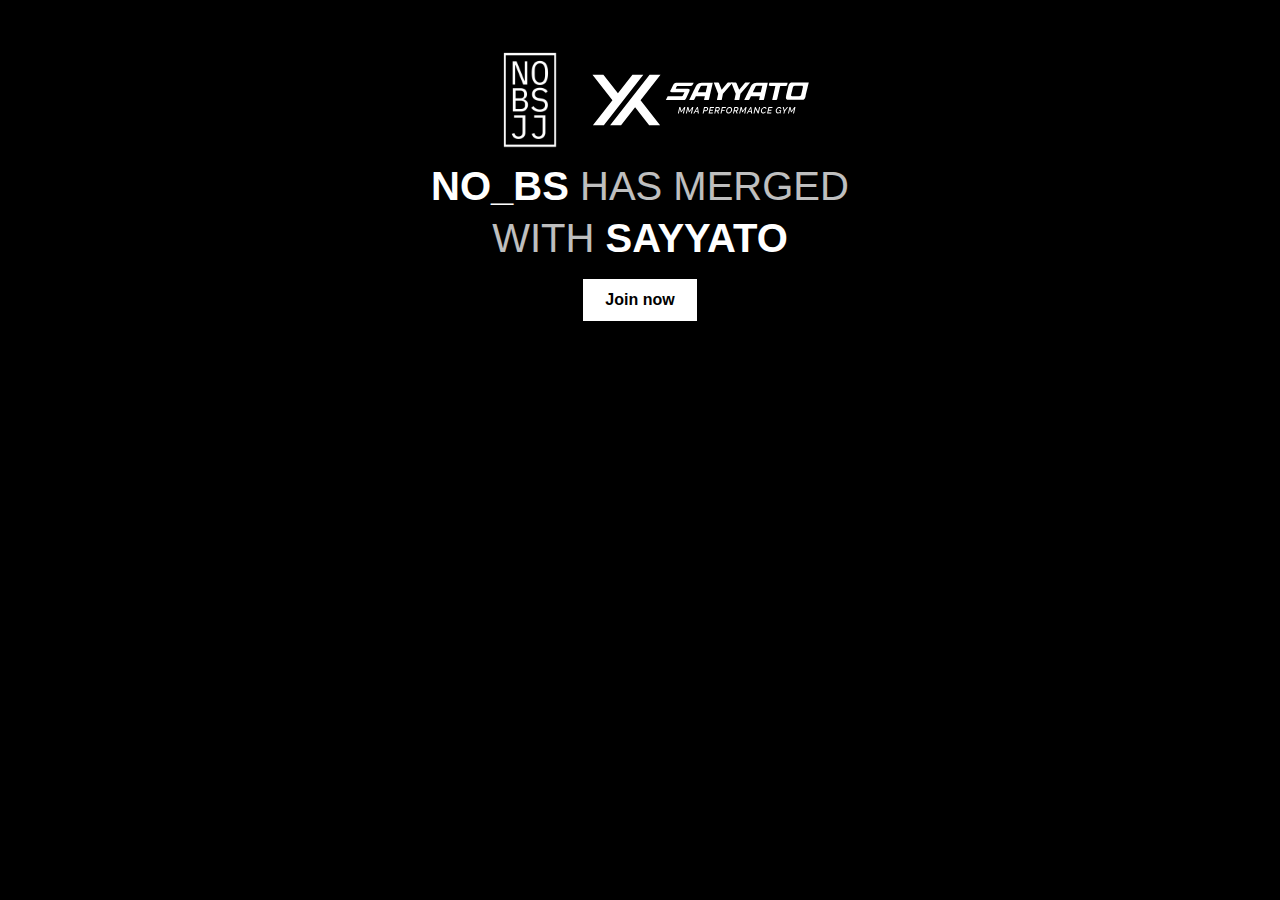
<file: index.html>
<!DOCTYPE html>
<html lang='en'>
<head>
    <meta charset='UTF-8'>
    <meta name='viewport' content='width=device-width, initial-scale=1.0'>
    <title>no_bs x sayyato</title>
    <link rel='apple-touch-icon' sizes='180x180' href='res/favicon/apple-touch-icon.png'>
    <link rel='icon' type='image/png' sizes='32x32' href='res/favicon/favicon-32x32.png'>
    <link rel='icon' type='image/png' sizes='16x16' href='res/favicon/favicon-16x16.png'>
    <link rel='manifest' href='res/favicon/site.webmanifest'>
    <link rel='preconnect' href='https://fonts.googleapis.com'>
    <link rel='preconnect' href='https://fonts.gstatic.com' crossorigin>
    <link href='https://fonts.googleapis.com/css2?family=IBM+Plex+Mono:wght@400;500;600&display=swap' rel='stylesheet'>
    <link rel='stylesheet' href='styles.css'>
    <style>
        body {
            margin: 0;
        }
        .merge-hero {
            gap: var(--spacing-lg);
            padding-block: var(--spacing-xl);
        }
        .merge-logos {
            display: flex;
            gap: var(--spacing-lg);
            align-items: center;
            justify-content: center;
        }
        .merge-logo {
            height: 120px;
            width: auto;
            max-width: 220px;
        }

        .merge-text {
            /* font-size: clamp(0.5rem, 3.5vw, 5rem); */
            font-size: 40px;
            line-height: 1.3;
            max-width: 780px;
            text-transform: uppercase;
        }
        .merge-text-brand {
            font-weight: 600;
        }
        .merge-text-phrase {
            opacity: 0.75;
        }
        .merge-link {
            margin-top: var(--spacing-md);
            background: white;
            color: black;
            border-color: white;
        }
        .merge-link:hover {
            background: white;
            color: black;
            border-color: white;
        }
        .button.primary.merge-link {
            background: white;
            color: black;
            border-color: white;
        }
        .button.primary.merge-link:hover {
            background: white;
            color: black;
            border-color: white;
        }
    </style>
</head>
<body>
    <main class='hero merge-hero'>
        <div class='merge-logos'>
            <img src='res/logo_dark.jpeg' alt='NO_BS logo' class='merge-logo'>
            <img src='res/sayyato.svg' alt='Sayyato MMA Performance Gym logo' class='merge-logo'>
        </div>
        <p class='merge-text'><span class='merge-text-brand'>NO_BS</span> <span class='merge-text-phrase'>has merged<br />with</span> <span class='merge-text-brand'>Sayyato</span></p>
        <a href='https://sayyato.de' class='button primary merge-link'>Join now</a>
    </main>
</body>
</html>
</file>
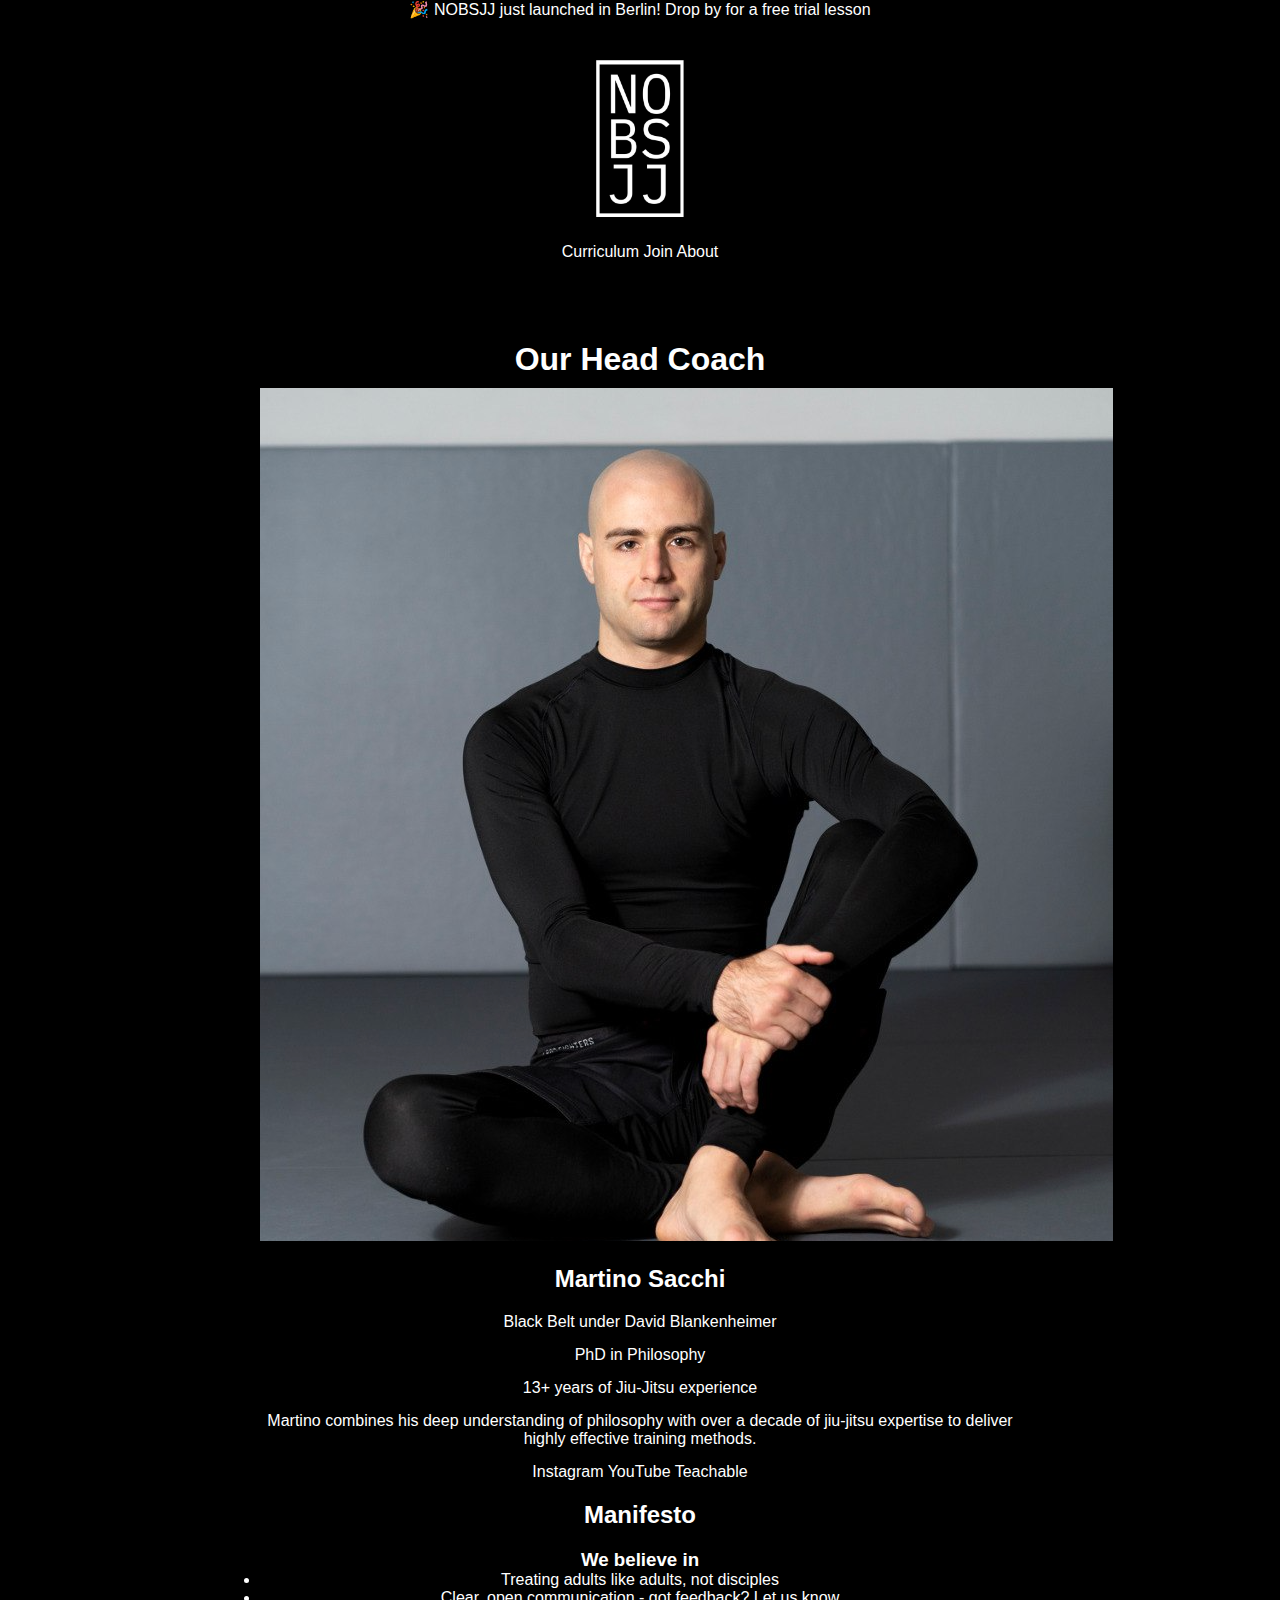
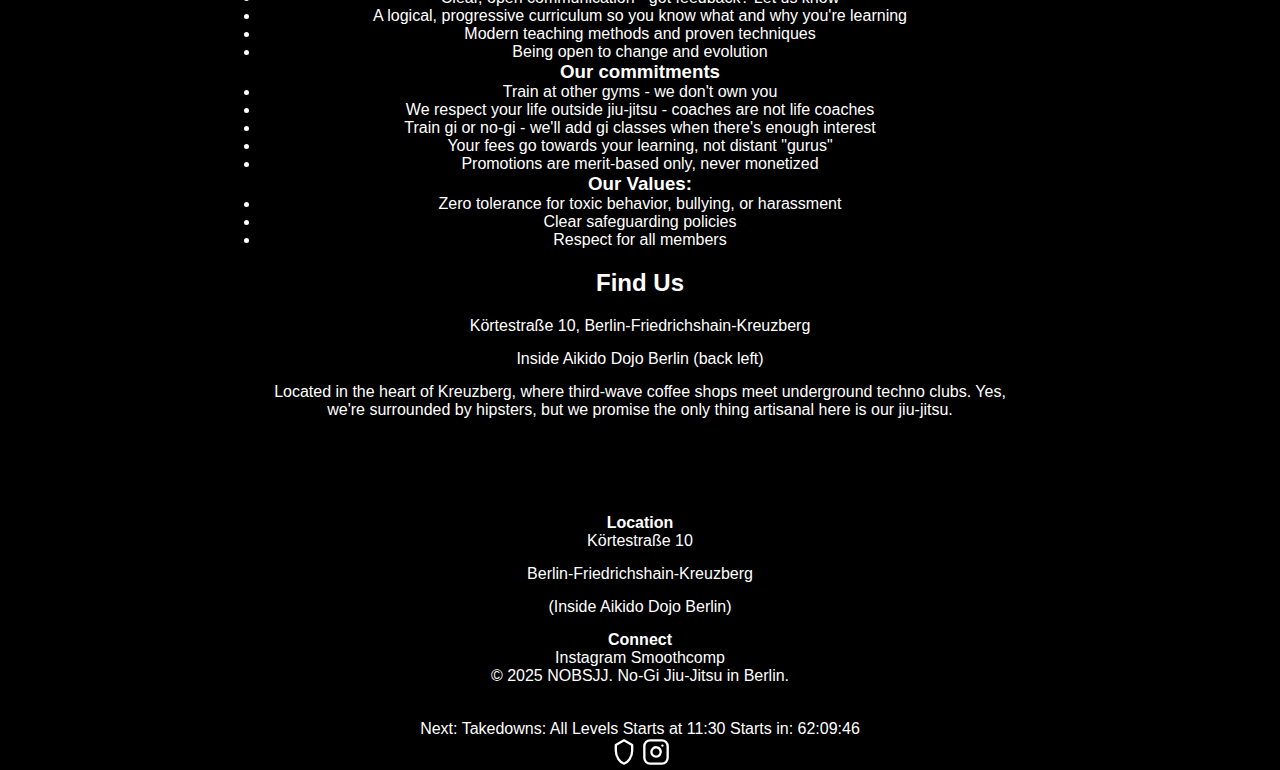
<file: about.html>
<!DOCTYPE html>
<html lang="en">
<head>
    <meta charset="UTF-8">
    <meta name="viewport" content="width=device-width, initial-scale=1.0">

    <!-- Google tag (gtag.js) -->
    <script async src="https://www.googletagmanager.com/gtag/js?id=G-ER9RMJZKXL"></script>
    <script>
        window.dataLayer = window.dataLayer || [];
        function gtag(){dataLayer.push(arguments);}
        gtag('js', new Date());
        gtag('config', 'G-ER9RMJZKXL');
    </script>

    <!-- SEO Meta Tags -->
    <meta name="description" content="Meet our head coach Martino Sacchi, black belt and PhD in Philosophy. Learn about our no-nonsense approach to jiu-jitsu training in Berlin Kreuzberg.">
    <meta name="keywords" content="martino sacchi bjj, berlin jiu-jitsu coach, kreuzberg martial arts, bjj philosophy, grappling instructor">
    <meta name="author" content="NOBSJJ">

    <!-- Open Graph / Facebook -->
    <meta property="og:type" content="website">
    <meta property="og:url" content="https://nobsjj.com/about">
    <meta property="og:title" content="About Us - NOBSJJ Berlin">
    <meta property="og:description" content="Meet our head coach Martino Sacchi, black belt and PhD in Philosophy. Learn about our no-nonsense approach to jiu-jitsu training in Berlin Kreuzberg.">
    <meta property="og:image" content="https://nobsjj.com/res/og-image.jpg">

    <!-- Twitter -->
    <meta property="twitter:card" content="summary_large_image">
    <meta property="twitter:url" content="https://nobsjj.com/about">
    <meta property="twitter:title" content="About Us - NOBSJJ Berlin">
    <meta property="twitter:description" content="Meet our head coach Martino Sacchi, black belt and PhD in Philosophy. Learn about our no-nonsense approach to jiu-jitsu training in Berlin Kreuzberg.">
    <meta property="twitter:image" content="https://nobsjj.com/res/og-image.jpg">

    <title>About - NOBSJJ</title>
    <link rel="preconnect" href="https://fonts.googleapis.com">
    <link rel="preconnect" href="https://fonts.gstatic.com" crossorigin>
    <link href="https://fonts.googleapis.com/css2?family=IBM+Plex+Mono:wght@400;500;600&display=swap" rel="stylesheet">
    <link rel="apple-touch-icon" sizes="180x180" href="res/favicon/apple-touch-icon.png">
    <link rel="icon" type="image/png" sizes="32x32" href="res/favicon/favicon-32x32.png">
    <link rel="icon" type="image/png" sizes="16x16" href="res/favicon/favicon-16x16.png">
    <link rel="manifest" href="res/favicon/site.webmanifest">
    <link rel="stylesheet" href="styles.css">
    <script src="js/include.js" defer></script>
    <link rel="canonical" href="https://nobsjj.com/about" />
    <!-- favicons -->
</head>
<body>
    <div id="header"></div>
    <main>
        <section class="coach-profile">
            <h1>Our Head Coach</h1>
            <div class="coach-info">
                <img src="res/martino.png" alt="Martino Sacchi" class="coach-photo">
                <div class="coach-details">
                    <h2>Martino Sacchi</h2>
                    <p>Black Belt under <a href="https://www.instagram.com/davidbcnjiujitsu" target="_blank">David Blankenheimer</a></p>
                    <p>PhD in Philosophy</p>
                    <p>13+ years of Jiu-Jitsu experience</p>
                </div>
            </div>
            <div class="coach-bio">
                <p>Martino combines his deep understanding of philosophy with over a decade of jiu-jitsu expertise to deliver highly effective training methods.</p>
                <div class="coach-social">
                    <div class="social-links">
                        <a href="https://www.instagram.com/sacchimartino/" target="_blank">Instagram</a>
                        <a href="https://youtube.com/@martinosacchi" target="_blank">YouTube</a>
                        <a href="https://martino-sacchi-s-school.teachable.com/" target="_blank">Teachable</a>
                    </div>
                </div>
            </div>
        </section>

        <section class="philosophy">
            <h2>Manifesto</h2>

            <div class="beliefs">
                <h3>We believe in</h3>
                <ul>
                    <li>Treating adults like adults, not disciples</li>
                    <li>Clear, open communication - got feedback? Let us know</li>
                    <li>A logical, progressive curriculum so you know what and why you're learning</li>
                    <li>Modern teaching methods and proven techniques</li>
                    <li>Being open to change and evolution</li>
                </ul>
            </div>

            <div class="commitments">
                <h3>Our commitments</h3>
                <ul>
                    <li>Train at other gyms - we don't own you</li>
                    <li>We respect your life outside jiu-jitsu - coaches are not life coaches</li>
                    <li>Train gi or no-gi - we'll add gi classes when there's enough interest</li>
                    <li>Your fees go towards your learning, not distant "gurus"</li>
                    <li>Promotions are merit-based only, never monetized</li>
                </ul>
            </div>

            <div class="values">
                <h3>Our Values:</h3>
                <ul>
                    <li>Zero tolerance for toxic behavior, bullying, or harassment</li>
                    <li>Clear safeguarding policies</li>
                    <li>Respect for all members</li>
                </ul>
            </div>
        </section>

        <section class="location">
            <h2>Find Us</h2>
            <p><a href="https://maps.app.goo.gl/cyrwkeALoydU9cK37" target="_blank">Körtestraße 10, Berlin-Friedrichshain-Kreuzberg</a></p>
            <p class="location-detail">Inside Aikido Dojo Berlin (back left)</p>
            <div class="neighborhood">
                <p>Located in the heart of Kreuzberg, where third-wave coffee shops meet underground techno clubs. Yes, we're surrounded by hipsters, but we promise the only thing artisanal here is our jiu-jitsu.</p>
            </div>
        </section>
    </main>
    <div id="footer"></div>
</body>
</html>
</file>
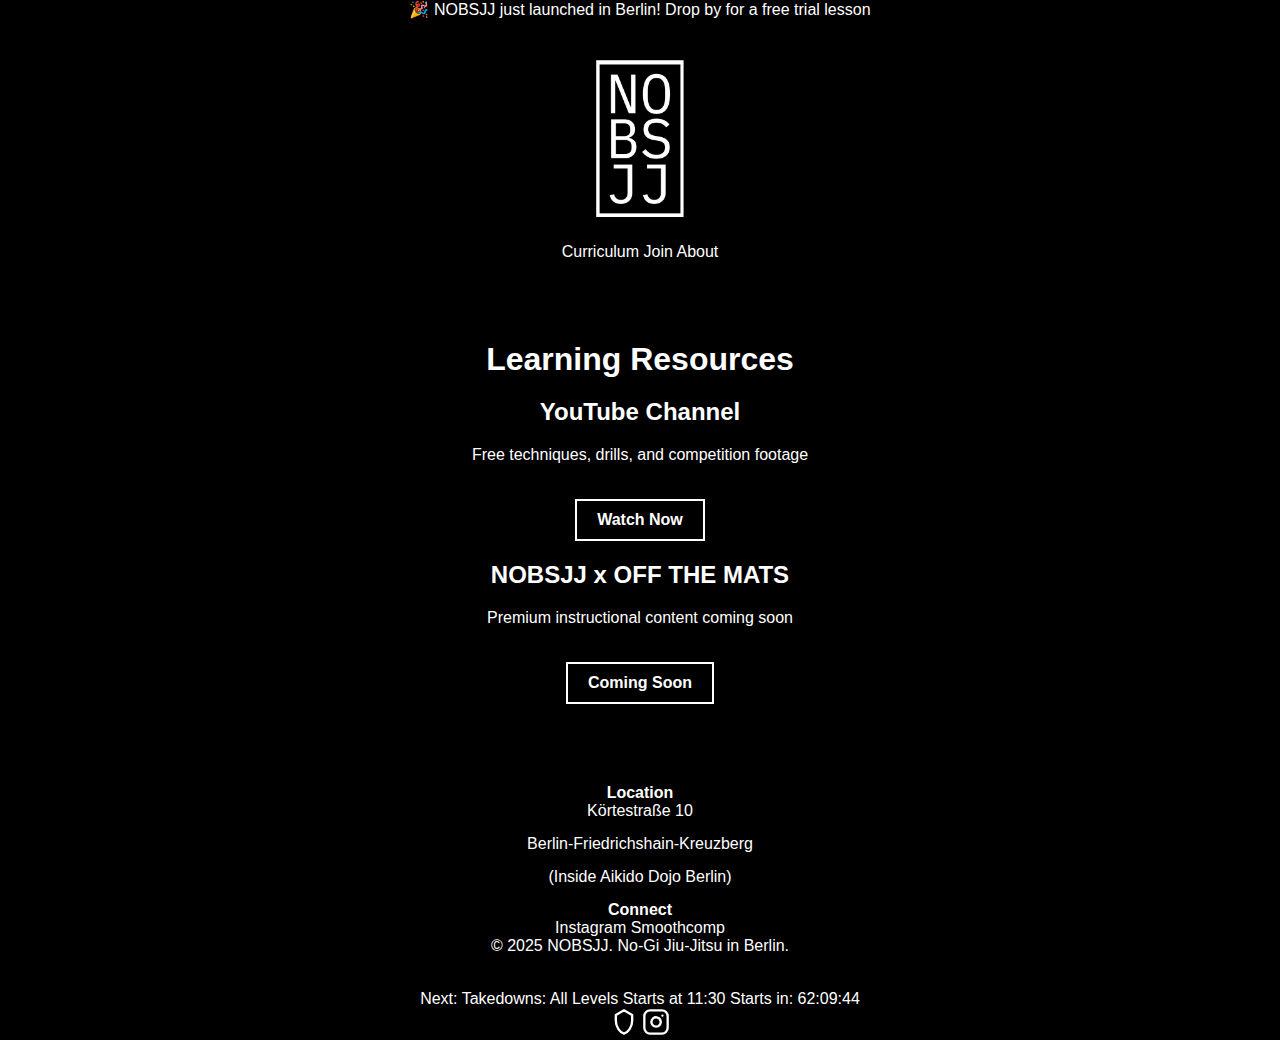
<file: content.html>
<!DOCTYPE html>
<html lang="en">
<head>
    <meta charset="UTF-8">
    <meta name="viewport" content="width=device-width, initial-scale=1.0">
    <title>Content - NOBSJJ</title>
    <link rel="preconnect" href="https://fonts.googleapis.com">
    <link rel="preconnect" href="https://fonts.gstatic.com" crossorigin>
    <link href="https://fonts.googleapis.com/css2?family=IBM+Plex+Mono:wght@400;500;600&display=swap" rel="stylesheet">
    <link rel="apple-touch-icon" sizes="180x180" href="res/favicon/apple-touch-icon.png">
    <link rel="icon" type="image/png" sizes="32x32" href="res/favicon/favicon-32x32.png">
    <link rel="icon" type="image/png" sizes="16x16" href="res/favicon/favicon-16x16.png">
    <link rel="manifest" href="res/favicon/site.webmanifest">
    <link rel="stylesheet" href="styles.css">
    <script src="js/include.js" defer></script>
</head>
<body>
    <div id="header"></div>
    <main>
        <h1>Learning Resources</h1>
        <section class="content-grid">
            <div class="content-item">
                <h2>YouTube Channel</h2>
                <p>Free techniques, drills, and competition footage</p>
                <a href="https://youtube.com/@nobsjj" class="button">Watch Now</a>
            </div>
            <div class="content-item">
                <h2>NOBSJJ x OFF THE MATS</h2>
                <p>Premium instructional content coming soon</p>
                <a href="#" class="button disabled">Coming Soon</a>
            </div>
        </section>
    </main>
    <div id="footer"></div>
</body>
</html>
</file>
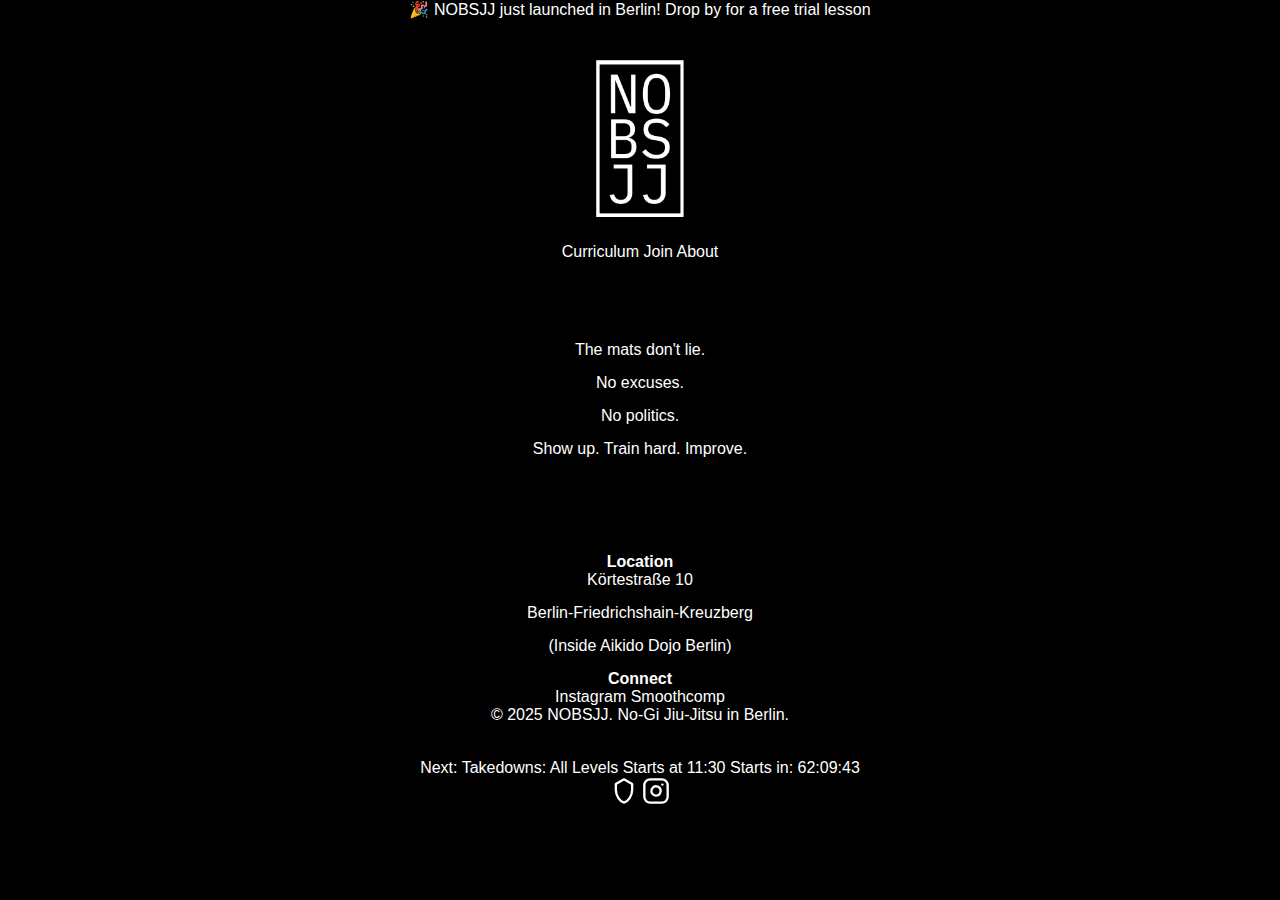
<file: creed.html>
<!DOCTYPE html>
<html lang="en">
<head>
    <meta charset="UTF-8">
    <meta name="viewport" content="width=device-width, initial-scale=1.0">
    <title>Creed - NOBSJJ</title>
    <link rel="stylesheet" href="styles.css">
    <script src="js/include.js" defer></script>
</head>
<body>
    <div id="header"></div>
    <main>
        <p>The mats don't lie.</p>
        <p>No excuses.</p>
        <p>No politics.</p>
        <p>Show up. Train hard. Improve.</p>
    </main>
    <div id="footer"></div>
</body>
</html>
</file>
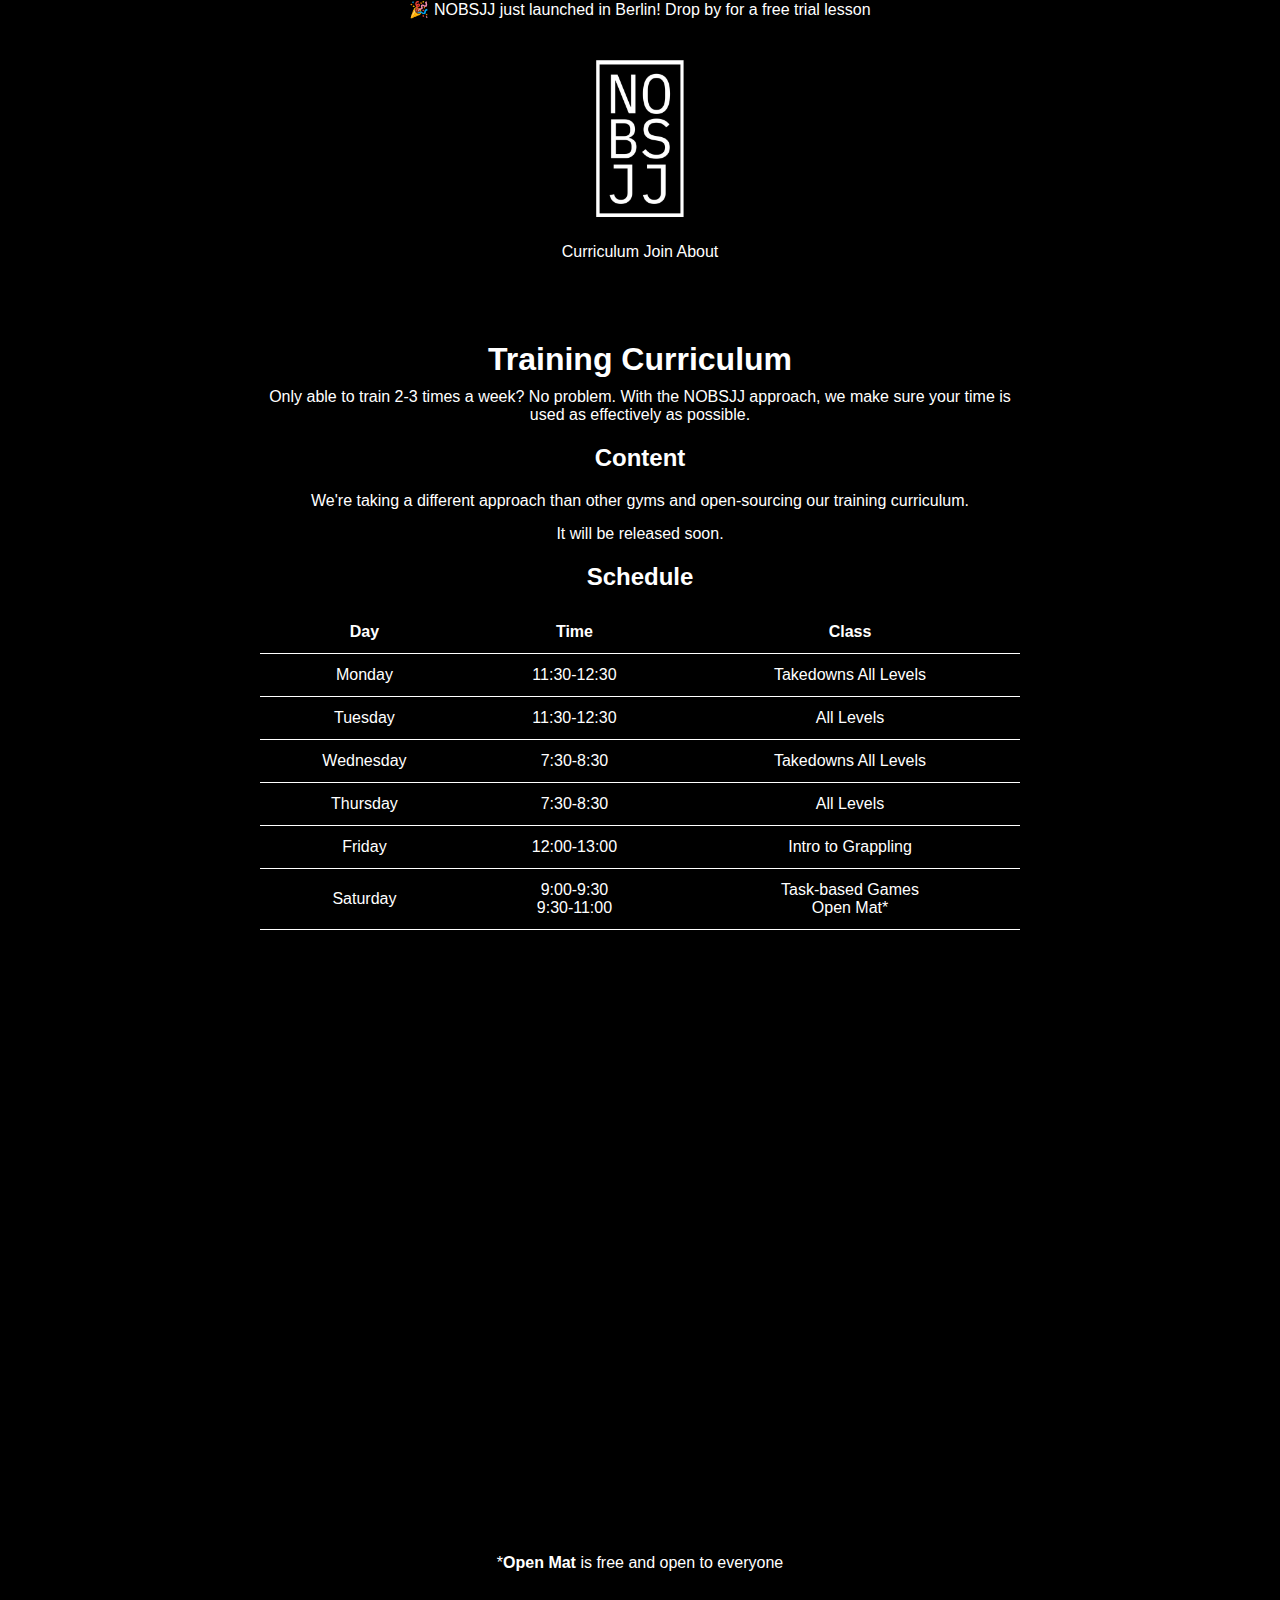
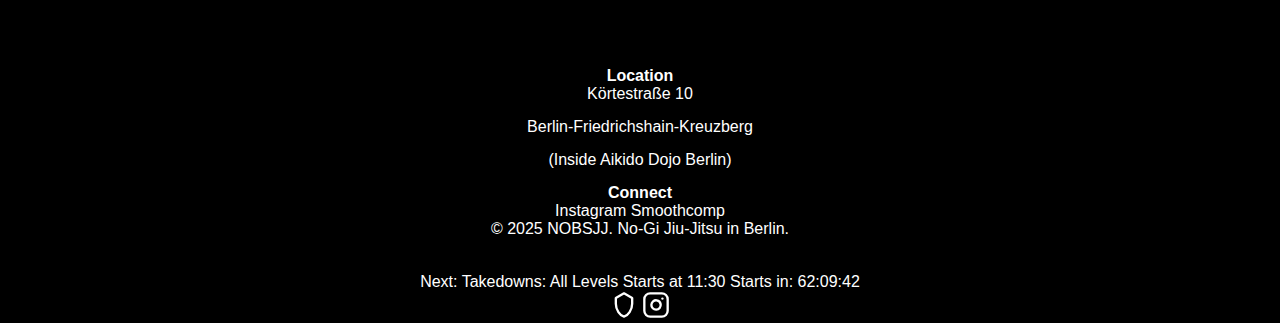
<file: curriculum.html>
<!DOCTYPE html>
<html lang="en">
<head>
    <meta charset="UTF-8">
    <meta name="viewport" content="width=device-width, initial-scale=1.0">

    <!-- Google tag (gtag.js) -->
    <script async src="https://www.googletagmanager.com/gtag/js?id=G-ER9RMJZKXL"></script>
    <script>
        window.dataLayer = window.dataLayer || [];
        function gtag(){dataLayer.push(arguments);}
        gtag('js', new Date());
        gtag('config', 'G-ER9RMJZKXL');
    </script>

    <!-- SEO Meta Tags -->
    <meta name="description" content="Explore our comprehensive no-gi jiu-jitsu curriculum in Berlin. Structured training program with clear progression, from fundamentals to advanced techniques.">
    <meta name="keywords" content="bjj curriculum berlin, jiu-jitsu program, grappling structure, martial arts progression, bjj training system">
    <meta name="author" content="NOBSJJ">

    <!-- Open Graph / Facebook -->
    <meta property="og:type" content="website">
    <meta property="og:url" content="https://nobsjj.com/curriculum">
    <meta property="og:title" content="Training Curriculum - NOBSJJ Berlin">
    <meta property="og:description" content="Explore our comprehensive no-gi jiu-jitsu curriculum in Berlin. Structured training program with clear progression, from fundamentals to advanced techniques.">
    <meta property="og:image" content="https://nobsjj.com/res/og-image.jpg">

    <!-- Twitter -->
    <meta property="twitter:card" content="summary_large_image">
    <meta property="twitter:url" content="https://nobsjj.com/curriculum">
    <meta property="twitter:title" content="Training Curriculum - NOBSJJ Berlin">
    <meta property="twitter:description" content="Explore our comprehensive no-gi jiu-jitsu curriculum in Berlin. Structured training program with clear progression, from fundamentals to advanced techniques.">
    <meta property="twitter:image" content="https://nobsjj.com/res/og-image.jpg">

    <title>Curriculum - NOBSJJ</title>

    <link rel="preconnect" href="https://fonts.googleapis.com">
    <link rel="preconnect" href="https://fonts.gstatic.com" crossorigin>
    <link href="https://fonts.googleapis.com/css2?family=IBM+Plex+Mono:wght@400;500;600&display=swap" rel="stylesheet">
    <link rel="apple-touch-icon" sizes="180x180" href="res/favicon/apple-touch-icon.png">
    <link rel="icon" type="image/png" sizes="32x32" href="res/favicon/favicon-32x32.png">
    <link rel="icon" type="image/png" sizes="16x16" href="res/favicon/favicon-16x16.png">
    <link rel="manifest" href="res/favicon/site.webmanifest">
    <link rel="stylesheet" href="styles.css">
    <script src="js/include.js" defer></script>

    <link rel="canonical" href="https://nobsjj.com/curriculum" />
</head>
<body>
    <div id="header"></div>
    <main>
        <h1>Training Curriculum</h1>
        <p class="highlight">Only able to train 2-3 times a week? No problem. With the NOBSJJ approach, we make sure your time is used as effectively as possible.</p>

        <section class="curriculum-intro">
            <h2>Content</h2>
            <p>We're taking a different approach than other gyms and open-sourcing our training curriculum.</p>
            <p>It will be released soon.</p>
        </section>

        <section class="schedule">
            <h2>Schedule</h2>
            <table>
                <tr><th>Day</th><th>Time</th><th>Class</th></tr>
                <tr><td>Monday</td><td>11:30-12:30</td><td>Takedowns All Levels</td></tr>
                <tr><td>Tuesday</td><td>11:30-12:30</td><td>All Levels</td></tr>
                <tr><td>Wednesday</td><td>7:30-8:30</td><td>Takedowns All Levels</td></tr>
                <tr><td>Thursday</td><td>7:30-8:30</td><td>All Levels</td></tr>
                <tr><td>Friday</td><td>12:00-13:00</td><td>Intro to Grappling</td></tr>
                <tr><td>Saturday</td><td>9:00-9:30<br/>9:30-11:00</td><td>Task-based Games<br />Open Mat*</td></tr>
            </table>

            <div class="calendar-embed">
                <iframe src="https://calendar.google.com/calendar/embed?src=1e7b25cc8cb27c7bccfa733da9b04974579f18e4dd50748fc93665b94761e74e%40group.calendar.google.com&ctz=America%2FChicago" style="border: 0" width="800" height="600" frameborder="0" scrolling="no"></iframe>
            </div>

            <div class="schedule-note">
                <p>*<b>Open Mat</b> is free and open to everyone</p>
            </div>
        </section>
    </main>
    <div id="footer"></div>
</body>
</html>
</file>
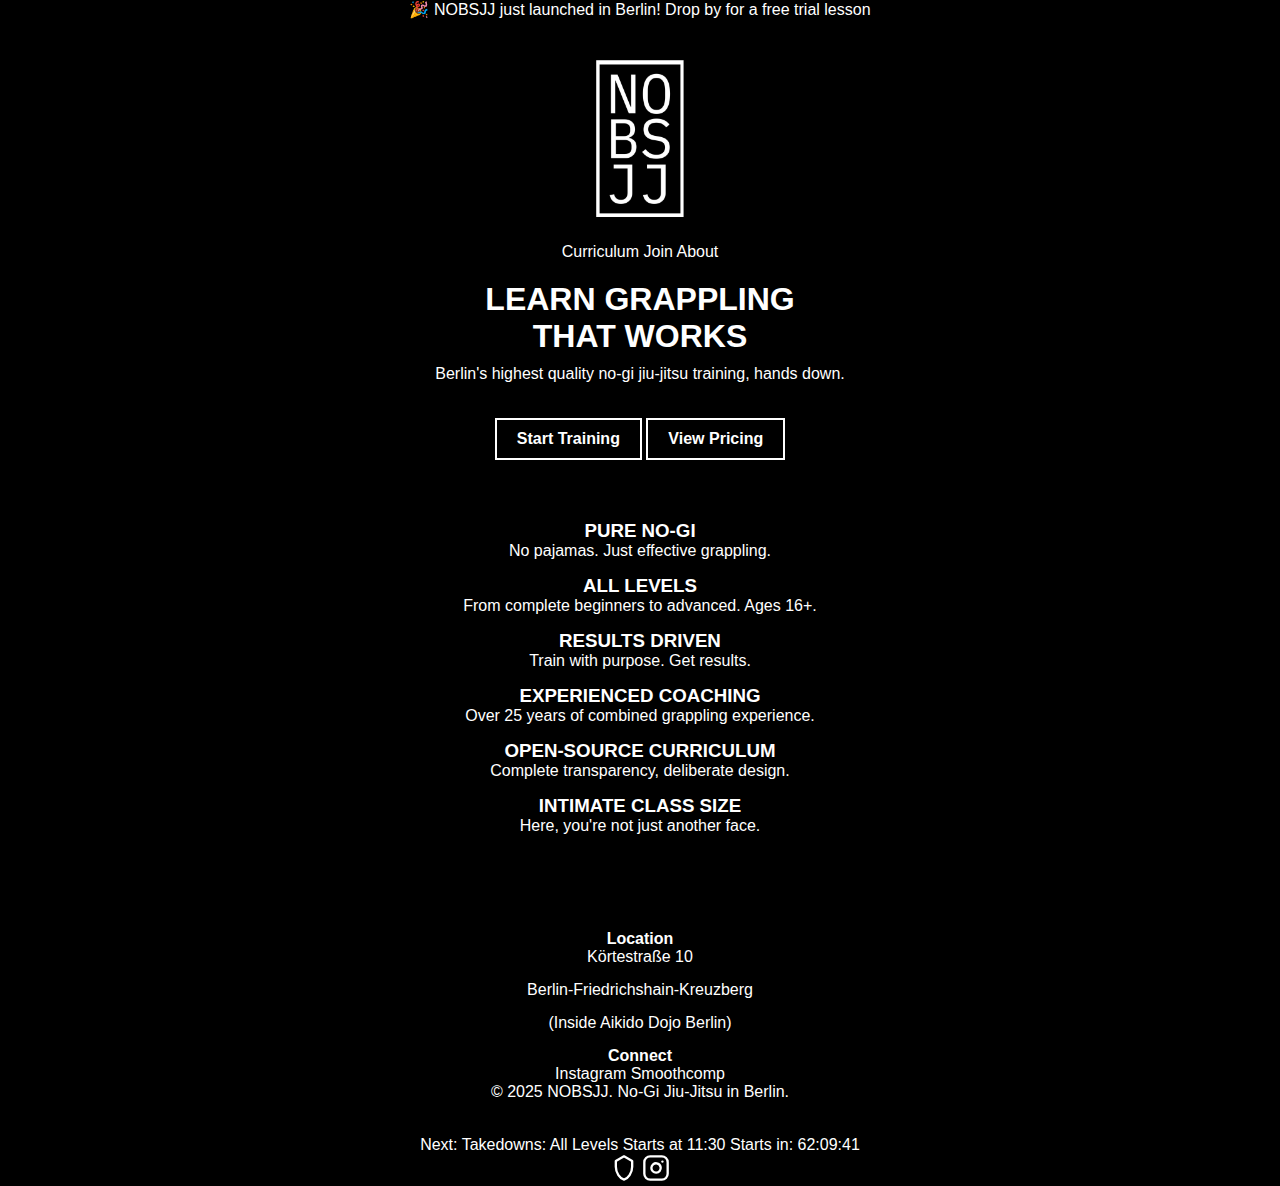
<file: index_old.html>
<!DOCTYPE html>
<html lang="en">
<head>
    <meta charset="UTF-8">
    <meta name="viewport" content="width=device-width, initial-scale=1.0">

    <!-- Google tag (gtag.js) -->
    <script async src="https://www.googletagmanager.com/gtag/js?id=G-ER9RMJZKXL"></script>
    <script>
        window.dataLayer = window.dataLayer || [];
        function gtag(){dataLayer.push(arguments);}
        gtag('js', new Date());
        gtag('config', 'G-ER9RMJZKXL');
    </script>

    <!-- SEO Meta Tags -->
    <meta name="description" content="Berlin's highest quality no-gi jiu-jitsu training. Pure no-gi, all levels welcome, results-driven coaching with over 25 years of combined experience.">
    <meta name="keywords" content="berlin jiu-jitsu, no-gi bjj, grappling berlin, martial arts berlin, bjj training">
    <meta name="author" content="NOBSJJ">

    <!-- Open Graph / Facebook -->
    <meta property="og:type" content="website">
    <meta property="og:url" content="https://nobsjj.com/">
    <meta property="og:title" content="NOBSJJ - Best No-Gi Jiu-Jitsu in Berlin">
    <meta property="og:description" content="Berlin's highest quality no-gi jiu-jitsu training. Pure no-gi, all levels welcome, results-driven coaching with over 25 years of combined experience.">
    <meta property="og:image" content="https://nobsjj.com/res/og-image.jpg">

    <!-- Twitter -->
    <meta property="twitter:card" content="summary_large_image">
    <meta property="twitter:url" content="https://nobsjj.com/">
    <meta property="twitter:title" content="NOBSJJ - Best No-Gi Jiu-Jitsu in Berlin">
    <meta property="twitter:description" content="Berlin's highest quality no-gi jiu-jitsu training. Pure no-gi, all levels welcome, results-driven coaching with over 25 years of combined experience.">
    <meta property="twitter:image" content="https://nobsjj.com/res/og-image.jpg">

    <title>NOBSJJ - Best No-Gi Jiu-Jitsu in Berlin</title>

    <link rel="preconnect" href="https://fonts.googleapis.com">
    <link rel="preconnect" href="https://fonts.gstatic.com" crossorigin>
    <link href="https://fonts.googleapis.com/css2?family=IBM+Plex+Mono:wght@400;500;600&display=swap" rel="stylesheet">
    <link rel="apple-touch-icon" sizes="180x180" href="res/favicon/apple-touch-icon.png">
    <link rel="icon" type="image/png" sizes="32x32" href="res/favicon/favicon-32x32.png">
    <link rel="icon" type="image/png" sizes="16x16" href="res/favicon/favicon-16x16.png">
    <link rel="manifest" href="res/favicon/site.webmanifest">
    <link rel="stylesheet" href="styles.css">
    <script src="js/include.js" defer></script>

    <link rel="canonical" href="https://nobsjj.com/" />
</head>
<body>
    <div id="header"></div>
    <div class="hero">
        <h1>LEARN GRAPPLING<br>THAT WORKS</h1>
        <p class="hero-text">Berlin's highest quality no-gi jiu-jitsu training, hands down.</p>
        <div class="cta-buttons">
            <a href="curriculum.html" class="button primary">Start Training</a>
            <a href="membership.html" class="button outline">View Pricing</a>
        </div>
    </div>

    <main>
        <section class="features">
            <div class="feature">
                <h3>PURE NO-GI</h3>
                <p>No pajamas. Just effective grappling.</p>
            </div>
            <div class="feature">
                <h3>ALL LEVELS</h3>
                <p>From complete beginners to advanced. Ages 16+.</p>
            </div>
            <div class="feature">
                <h3>RESULTS DRIVEN</h3>
                <p>Train with purpose. Get results.</p>
            </div>
            <div class="feature">
                <h3>EXPERIENCED COACHING</h3>
                <p>Over 25 years of combined grappling experience.</p>
            </div>
            <div class="feature">
                <h3>OPEN-SOURCE CURRICULUM</h3>
                <p>Complete transparency, deliberate design.</p>
            </div>
            <div class="feature">
                <h3>INTIMATE CLASS SIZE</h3>
                <p>Here, you're not just another face.</p>
            </div>
        </section>
    </main>
    <div id="footer"></div>
</body>
</html>
</file>
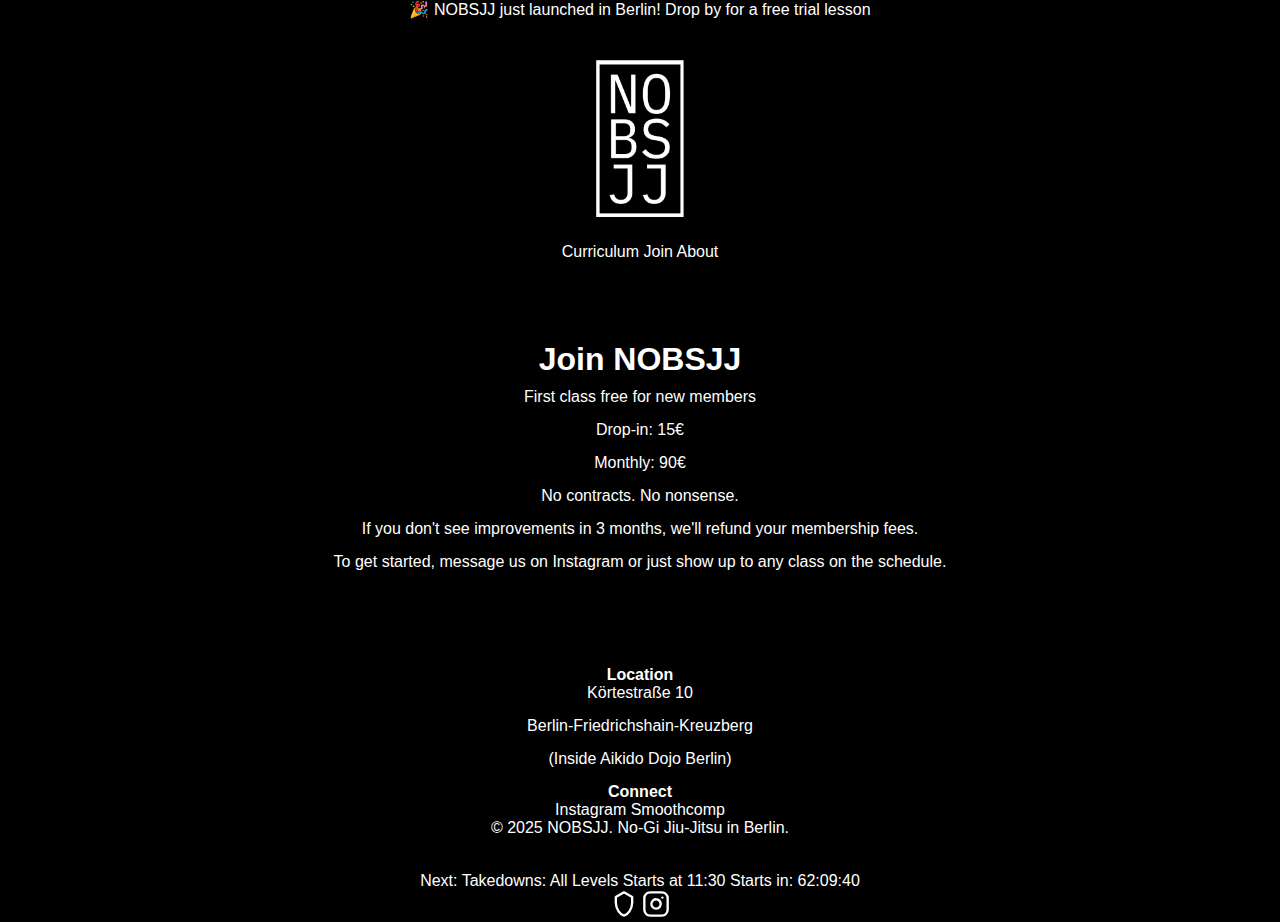
<file: membership.html>
<!DOCTYPE html>
<html lang="en">
<head>
    <meta charset="UTF-8">
    <meta name="viewport" content="width=device-width, initial-scale=1.0">
    <title>Membership - NOBSJJ</title>
    <link rel="stylesheet" href="styles.css">
    <script src="js/include.js" defer></script>
</head>
<body>
    <div id="header"></div>
    <main>
        <h1>Join NOBSJJ</h1>
        <p>First class free for new members</p>
        <p>Drop-in: 15€</p>
        <p>Monthly: 90€</p>
        <p>No contracts. No nonsense.</p>
        <p>If you don't see improvements in 3 months, we'll refund your membership fees.</p>
        <p>To get started, message us on <a href="https://instagram.com/no_bsjj" target="_blank">Instagram</a> or just show up to any class on the <a href="schedule.html">schedule</a>.</p>
    </main>
    <div id="footer"></div>
</body>
</html>
</file>
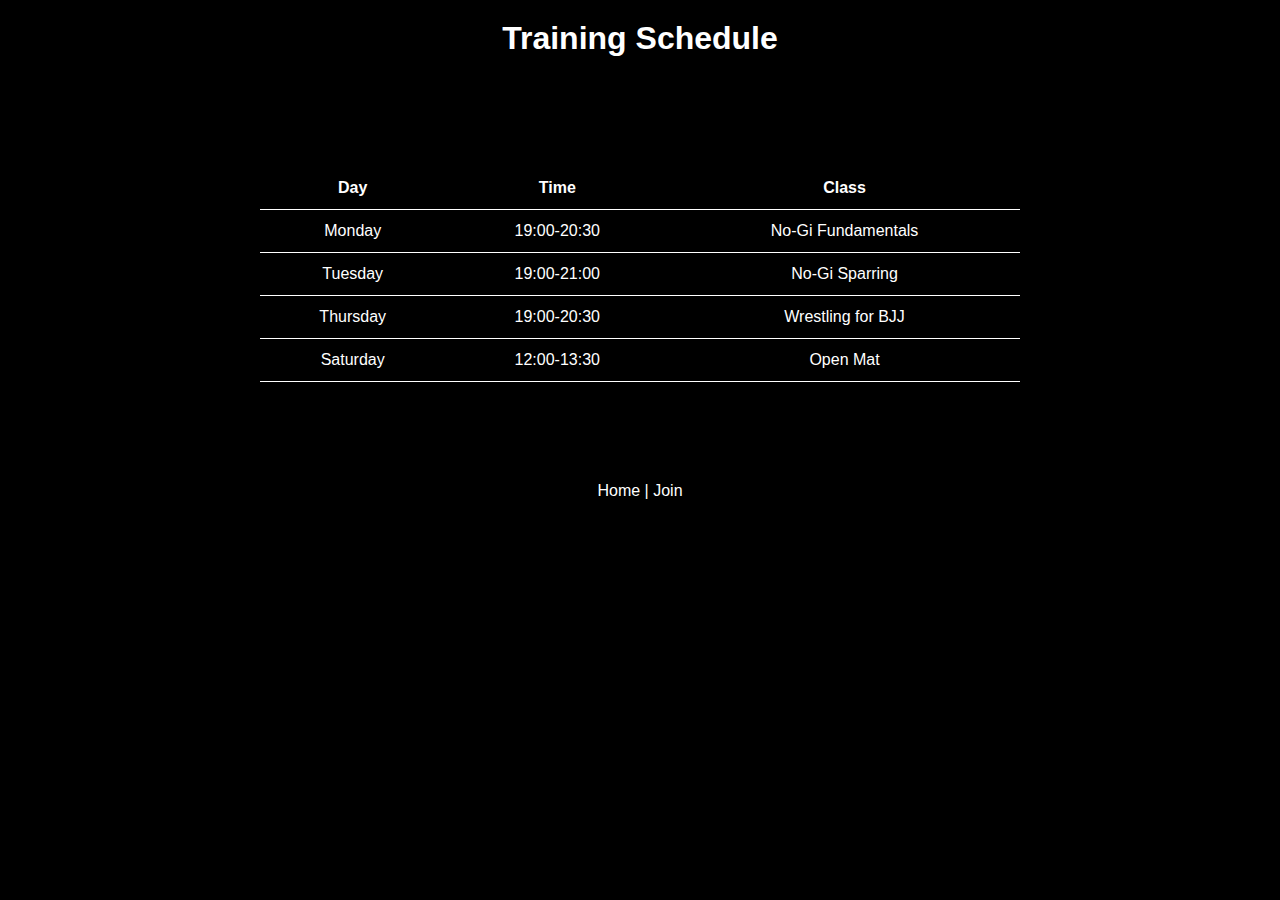
<file: schedule.html>
<!DOCTYPE html>
<html lang="en">
<head>
    <meta charset="UTF-8">
    <meta name="viewport" content="width=device-width, initial-scale=1.0">
    <title>Schedule - NOBSJJ</title>
    <link rel="stylesheet" href="styles.css">
</head>
<body>
    <header>
        <h1>Training Schedule</h1>
    </header>

    <main>
        <table>
            <tr><th>Day</th><th>Time</th><th>Class</th></tr>
            <tr><td>Monday</td><td>19:00-20:30</td><td>No-Gi Fundamentals</td></tr>
            <tr><td>Tuesday</td><td>19:00-21:00</td><td>No-Gi Sparring</td></tr>
            <tr><td>Thursday</td><td>19:00-20:30</td><td>Wrestling for BJJ</td></tr>
            <tr><td>Saturday</td><td>12:00-13:30</td><td>Open Mat</td></tr>
        </table>
    </main>

    <footer>
        <a href="index.html">Home</a> | <a href="membership.html">Join</a>
    </footer>
</body>
</html>
</file>
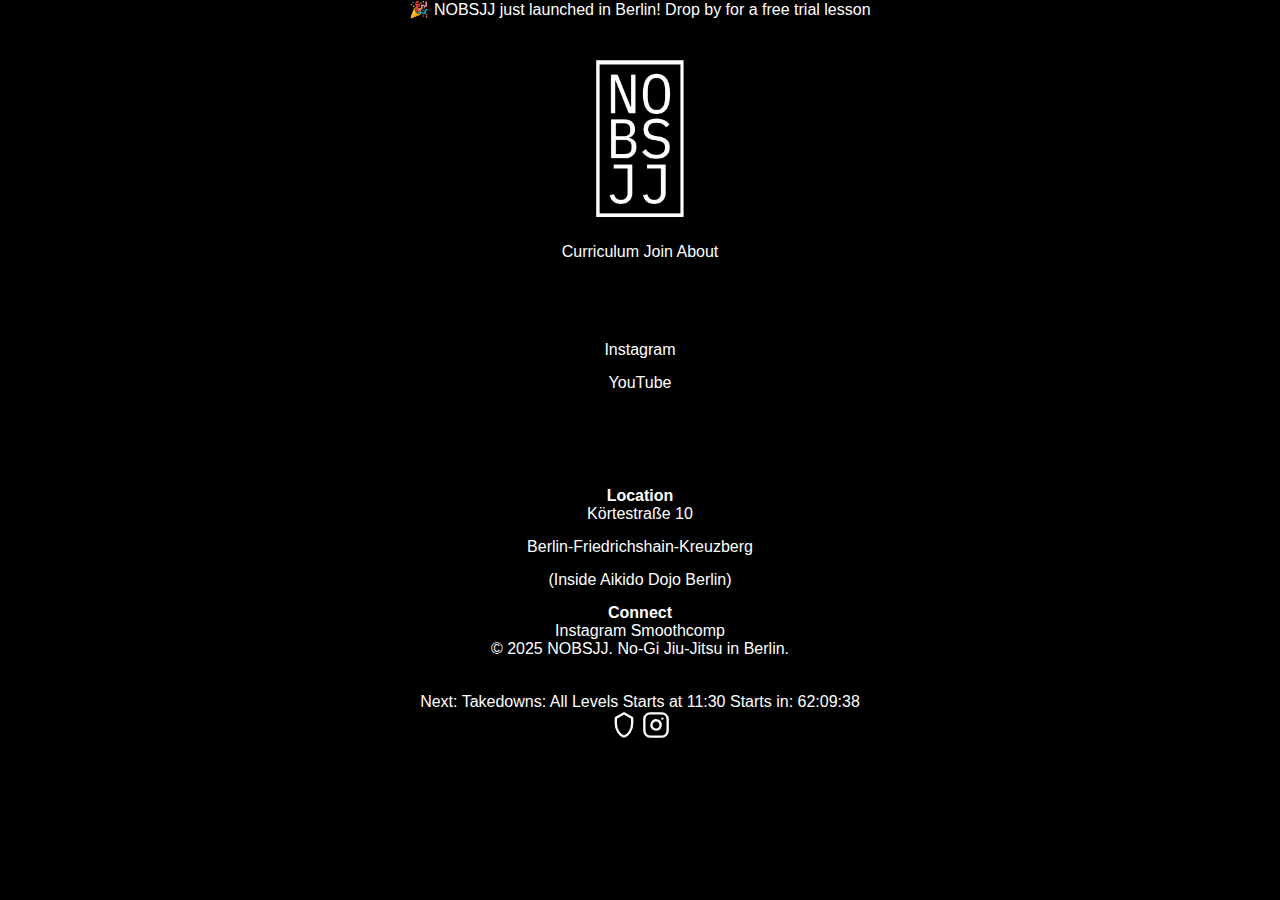
<file: social.html>
<!DOCTYPE html>
<html lang="en">
<head>
    <meta charset="UTF-8">
    <meta name="viewport" content="width=device-width, initial-scale=1.0">
    <title>Social - NOBSJJ</title>
    <link rel="stylesheet" href="styles.css">
    <script src="js/include.js" defer></script>
</head>
<body>
    <div id="header"></div>
    <main>
        <p><a href="https://instagram.com/nobsjj" target="_blank">Instagram</a></p>
        <p><a href="https://youtube.com/nobsjj" target="_blank">YouTube</a></p>
    </main>
    <div id="footer"></div>
</body>
</html>
</file>
<file: styles.css>
/* global styles */
* {
    margin: 0;
    padding: 0;
    box-sizing: border-box;
}

body {
    font-family: Arial, sans-serif;
    background: #000;
    color: #fff;
    text-align: center;
    margin: 0;
    padding: 0;
}

/* header */
header {
    padding: 20px;
    text-align: center;
}

.logo {
    display: block;
    margin: 0 auto;
    max-width: 200px;
}

/* main content */
main {
    max-width: 800px;
    margin: 40px auto;
    padding: 20px;
}

/* typography */
h1 {
    font-size: 2rem;
    font-weight: bold;
    margin-bottom: 10px;
}

h2 {
    font-size: 1.5rem;
    font-weight: bold;
    margin: 20px 0;
}

p {
    font-size: 1rem;
    margin-bottom: 15px;
}

/* links */
a {
    color: white;
    text-decoration: none;
    transition: opacity 0.2s;
}

a:hover {
    opacity: 0.7;
}

/* buttons */
.button {
    display: inline-block;
    padding: 10px 20px;
    border: 2px solid white;
    margin-top: 20px;
    font-weight: bold;
}

.button:hover {
    background: white;
    color: black;
}

/* table (for schedule) */
table {
    width: 100%;
    border-collapse: collapse;
    margin: 20px 0;
}

th, td {
    padding: 12px;
    border-bottom: 1px solid white;
}

th {
    font-weight: bold;
}

/* footer */
footer {
    margin-top: 40px;
    padding: 20px;
    text-align: center;
}

footer nav a {
    margin: 0 15px;
}
</file>
